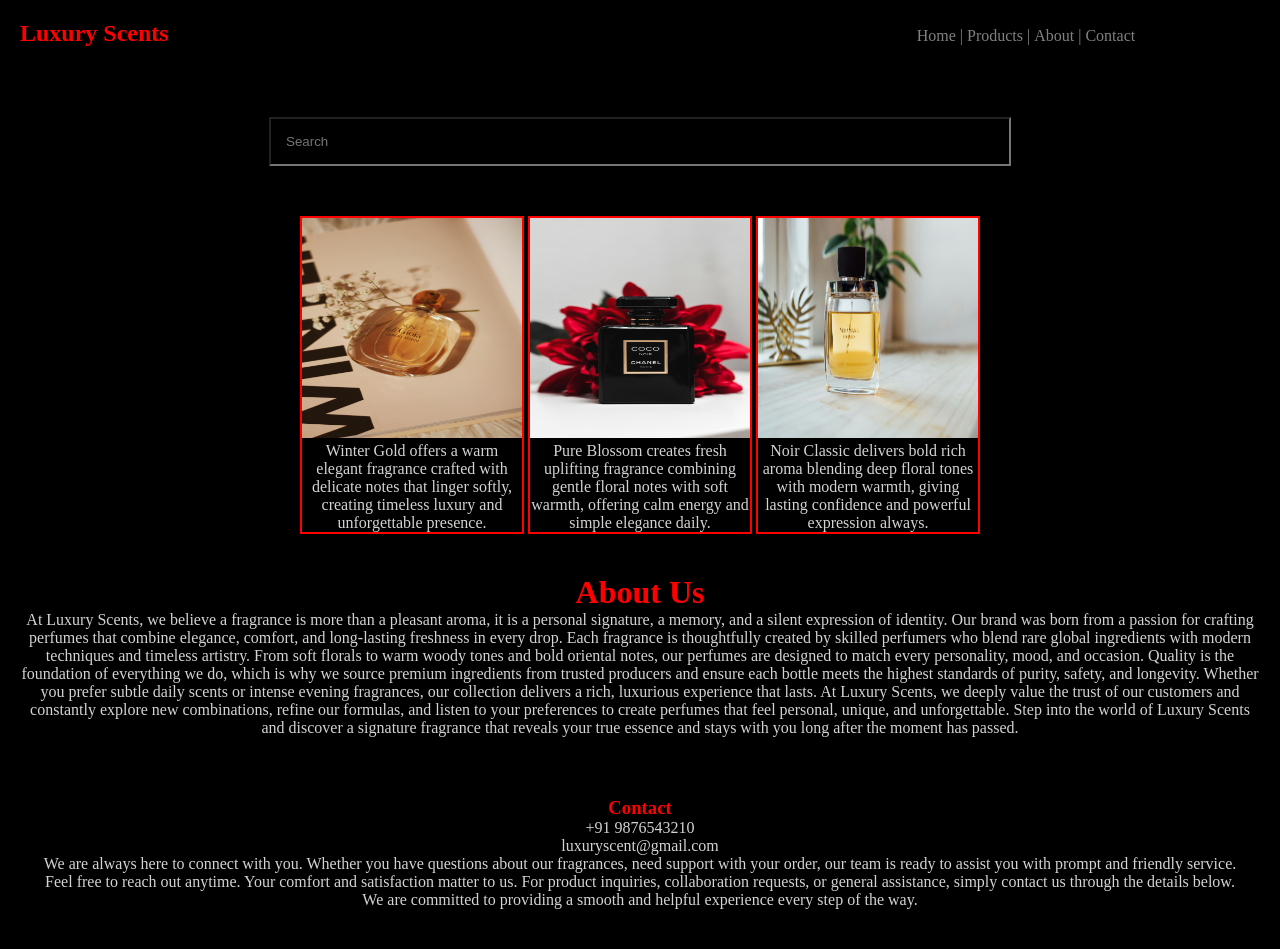
<file: index.html>
<!DOCTYPE html>
<html lang="en">

<head>
    <meta charset="UTF-8">
    <meta name="viewport" content="width=device-width, initial-scale=1.0">

    <title>Luxury Scents</title>

    <link rel="stylesheet" href="style.css">
</head>

<body>

    <!-- Header -->
    <div class="header">
        <nav>
            <h1>Luxury Scents</h1>

            <ul>
                <li>Home |</li>
                <li>Products |</li>
                <li>About |</li>
                <li>Contact</li>
            </ul>
        </nav>
    </div>


    <!-- Search Bar -->
    <div class="searchbar">
        <input type="text" placeholder="Search">
    </div>


    <!-- Products -->
    <div class="products">

        <!-- Winter Gold -->
        <a href="wintergold.html" class="product-link">
            <div class="box">
                <img src="scent.1.jpg"
                     alt="Wintergold perfume"
                     width="220"
                     height="220">

                <p>
                    Winter Gold offers a warm elegant fragrance crafted
                    with delicate notes that linger softly, creating
                    timeless luxury and unforgettable presence.
                </p>
            </div>
        </a>


        <!-- Chanel -->
        <a href="chanel.html" class="product-link">
            <div class="box">
                <img src="scent.3.jpg"
                     alt="Chanel perfume"
                     width="220"
                     height="220">

                <p>
                    Pure Blossom creates fresh uplifting fragrance
                    combining gentle floral notes with soft warmth,
                    offering calm energy and simple elegance daily.
                </p>
            </div>
        </a>


        <!-- Noir Classic -->
        <div class="box">
            <img src="scent.2.jpg"
                 alt="Noir Classic perfume"
                 width="220"
                 height="220">

            <p>
                Noir Classic delivers bold rich aroma blending deep
                floral tones with modern warmth, giving lasting
                confidence and powerful expression always.
            </p>
        </div>

    </div>


    <!-- About Us -->
    <div class="about">

       <h1 class="about-title">About Us</h1>

        <p>
            At Luxury Scents, we believe a fragrance is more than a
            pleasant aroma, it is a personal signature, a memory, and
            a silent expression of identity. Our brand was born from
            a passion for crafting perfumes that combine elegance,
            comfort, and long-lasting freshness in every drop.

            Each fragrance is thoughtfully created by skilled
            perfumers who blend rare global ingredients with modern
            techniques and timeless artistry. From soft florals to
            warm woody tones and bold oriental notes, our perfumes
            are designed to match every personality, mood, and
            occasion.

            Quality is the foundation of everything we do, which is
            why we source premium ingredients from trusted producers
            and ensure each bottle meets the highest standards of
            purity, safety, and longevity.

            Whether you prefer subtle daily scents or intense evening
            fragrances, our collection delivers a rich, luxurious
            experience that lasts.

            At Luxury Scents, we deeply value the trust of our
            customers and constantly explore new combinations,
            refine our formulas, and listen to your preferences to
            create perfumes that feel personal, unique, and
            unforgettable.

            Step into the world of Luxury Scents and discover a
            signature fragrance that reveals your true essence and
            stays with you long after the moment has passed.
        </p>

    </div>


    <!-- Contact -->
    <div class="contact">

        <h3>Contact</h3>

        <p>+91 9876543210</p>

        <p>luxuryscent@gmail.com</p>

       <p class="contact-description">
            We are always here to connect with you. Whether you have
            questions about our fragrances, need support with your
            order, our team is ready to assist you with prompt and
            friendly service.

            Feel free to reach out anytime. Your comfort and
            satisfaction matter to us. For product inquiries,
            collaboration requests, or general assistance, simply
            contact us through the details below.

            We are committed to providing a smooth and helpful
            experience every step of the way.
        </p>

    </div>

</body>

</html>
</file>
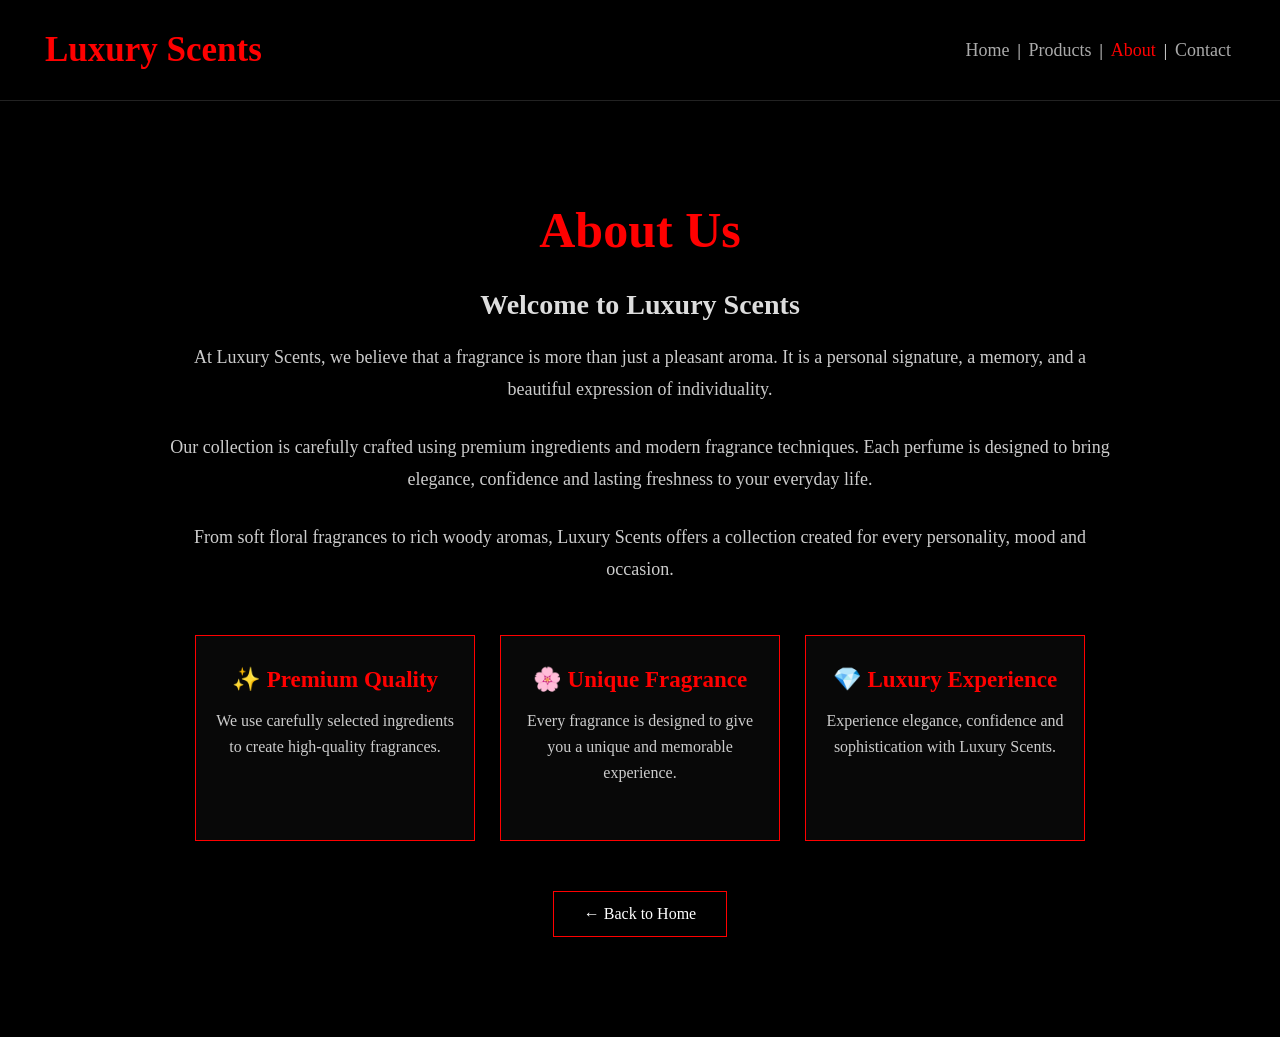
<file: about.html>
<!DOCTYPE html>
<html lang="en">
<head>
    <meta charset="UTF-8">
    <meta name="viewport" content="width=device-width, initial-scale=1.0">
    <title>About Us - Luxury Scents</title>

    <style>
        * {
            margin: 0;
            padding: 0;
            box-sizing: border-box;
        }

        body {
            background: #000;
            color: white;
            font-family: Georgia, serif;
        }

        /* Navbar */
        header {
            display: flex;
            justify-content: space-between;
            align-items: center;
            padding: 30px 45px;
            border-bottom: 1px solid #222;
        }

        .logo {
            color: red;
            font-size: 35px;
            font-weight: bold;
        }

        nav a {
            color: #aaa;
            text-decoration: none;
            font-size: 18px;
            margin: 0 4px;
        }

        nav a:hover {
            color: red;
        }

        nav .active {
            color: red;
        }

        /* About Section */
        .about {
            max-width: 1000px;
            margin: 80px auto;
            padding: 20px;
            text-align: center;
        }

        .about h1 {
            color: red;
            font-size: 50px;
            margin-bottom: 30px;
        }

        .about h2 {
            color: #ddd;
            font-size: 28px;
            margin-bottom: 20px;
        }

        .about p {
            color: #ccc;
            font-size: 18px;
            line-height: 1.8;
            margin-bottom: 25px;
        }

        /* Cards */
        .features {
            display: flex;
            justify-content: center;
            gap: 25px;
            margin-top: 50px;
            flex-wrap: wrap;
        }

        .card {
            width: 280px;
            padding: 30px 20px;
            border: 1px solid red;
            background: #080808;
            transition: 0.3s;
        }

        .card:hover {
            transform: translateY(-8px);
            box-shadow: 0 0 20px red;
        }

        .card h3 {
            color: red;
            font-size: 23px;
            margin-bottom: 15px;
        }

        .card p {
            font-size: 16px;
            line-height: 1.6;
        }

        /* Back Button */
        .back-btn {
            display: inline-block;
            margin-top: 50px;
            padding: 13px 30px;
            color: white;
            border: 1px solid red;
            text-decoration: none;
            transition: 0.3s;
        }

        .back-btn:hover {
            background: red;
            color: black;
        }

        /* Mobile */
        @media (max-width: 700px) {

            header {
                flex-direction: column;
                gap: 20px;
                padding: 25px 15px;
            }

            .logo {
                font-size: 28px;
            }

            nav a {
                font-size: 15px;
            }

            .about {
                margin: 40px auto;
            }

            .about h1 {
                font-size: 38px;
            }

            .about p {
                font-size: 16px;
            }

            .card {
                width: 90%;
            }
        }
    </style>
</head>

<body>

    <header>

        <div class="logo">
            Luxury Scents
        </div>

        <nav>
            <a href="index.html">Home</a> |
            <a href="#">Products</a> |
            <a href="about.html" class="active">About</a> |
            <a href="#">Contact</a>
        </nav>

    </header>


    <section class="about">

        <h1>About Us</h1>

        <h2>Welcome to Luxury Scents</h2>

        <p>
            At Luxury Scents, we believe that a fragrance is more than
            just a pleasant aroma. It is a personal signature, a memory,
            and a beautiful expression of individuality.
        </p>

        <p>
            Our collection is carefully crafted using premium ingredients
            and modern fragrance techniques. Each perfume is designed to
            bring elegance, confidence and lasting freshness to your
            everyday life.
        </p>

        <p>
            From soft floral fragrances to rich woody aromas, Luxury Scents
            offers a collection created for every personality, mood and
            occasion.
        </p>


        <div class="features">

            <div class="card">
                <h3>✨ Premium Quality</h3>
                <p>
                    We use carefully selected ingredients to create
                    high-quality fragrances.
                </p>
            </div>

            <div class="card">
                <h3>🌸 Unique Fragrance</h3>
                <p>
                    Every fragrance is designed to give you a unique
                    and memorable experience.
                </p>
            </div>

            <div class="card">
                <h3>💎 Luxury Experience</h3>
                <p>
                    Experience elegance, confidence and sophistication
                    with Luxury Scents.
                </p>
            </div>

        </div>


        <a href="index.html" class="back-btn">
            ← Back to Home
        </a>

    </section>

</body>
</html>
</file>
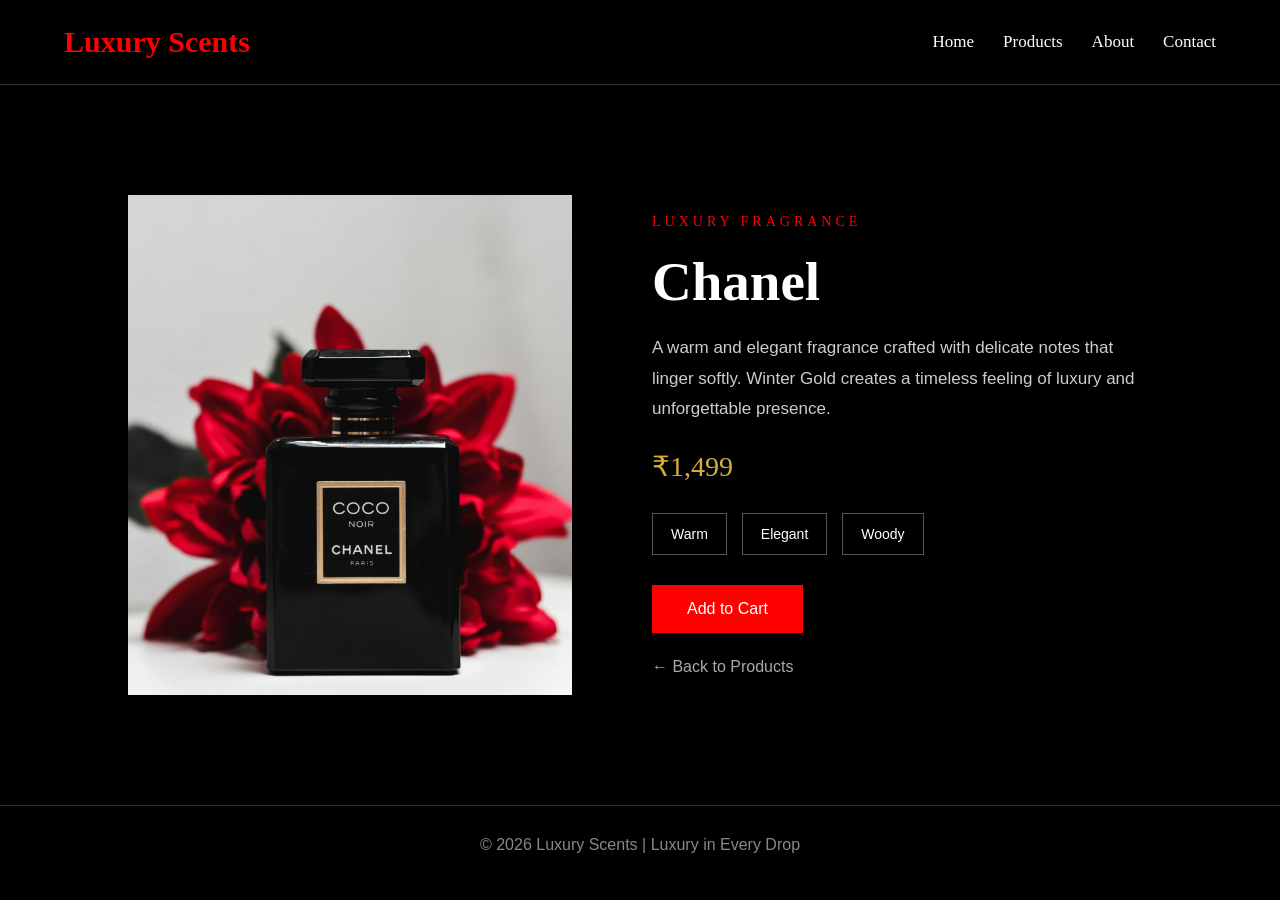
<file: chanel.html>
<!DOCTYPE html>
<html lang="en">
<head>
    <meta charset="UTF-8">
    <meta name="viewport" content="width=device-width, initial-scale=1.0">
    <title>Chanel  | Luxury Scents</title>

    <style>
        * {
            margin: 0;
            padding: 0;
            box-sizing: border-box;
        }

        body {
            font-family: Georgia, serif;
            background: #000;
            color: white;
        }

        header {
            padding: 25px 5%;
            border-bottom: 1px solid #333;
        }

        nav {
            display: flex;
            justify-content: space-between;
            align-items: center;
        }

        .logo {
            color: red;
            font-size: 30px;
            font-weight: bold;
        }

        nav a {
            color: white;
            text-decoration: none;
            margin-left: 25px;
            font-size: 17px;
        }

        nav a:hover {
            color: red;
        }

        .product-page {
            min-height: 80vh;
            display: flex;
            align-items: center;
            justify-content: center;
            gap: 80px;
            padding: 70px 10%;
        }

        .product-image {
            width: 450px;
            height: 500px;
            overflow: hidden;
        }

        .product-image img {
            width: 100%;
            height: 100%;
            object-fit: cover;
        }

        .product-info {
            max-width: 500px;
        }

        .category {
            color: red;
            letter-spacing: 4px;
            font-size: 14px;
            margin-bottom: 20px;
        }

        h1 {
            font-size: 55px;
            margin-bottom: 20px;
        }

        .price {
            color: #d4af37;
            font-size: 28px;
            margin: 25px 0;
        }

        .description {
            color: #ccc;
            font-family: Arial, sans-serif;
            line-height: 1.8;
            font-size: 17px;
        }

        .notes {
            display: flex;
            gap: 15px;
            margin: 30px 0;
        }

        .note {
            border: 1px solid #555;
            padding: 12px 18px;
            font-family: Arial, sans-serif;
            font-size: 14px;
        }

        .buy-btn {
            background: red;
            color: white;
            border: none;
            padding: 15px 35px;
            font-size: 16px;
            cursor: pointer;
        }

        .buy-btn:hover {
            background: #b00000;
        }

        .back {
            display: inline-block;
            margin-top: 25px;
            color: #aaa;
            text-decoration: none;
            font-family: Arial, sans-serif;
        }

        .back:hover {
            color: white;
        }

        footer {
            text-align: center;
            padding: 30px;
            border-top: 1px solid #333;
            color: #888;
            font-family: Arial, sans-serif;
        }

        @media (max-width: 800px) {
            .product-page {
                flex-direction: column;
                gap: 40px;
            }

            .product-image {
                width: 90%;
                height: 400px;
            }

            h1 {
                font-size: 40px;
            }

            nav a {
                display: none;
            }
        }
    </style>
</head>

<body>

    <header>
        <nav>
            <div class="logo">Luxury Scents</div>

            <div>
                <a href="index.html">Home</a>
                <a href="index.html#products">Products</a>
                <a href="#">About</a>
                <a href="#">Contact</a>
            </div>
        </nav>
    </header>


    <section class="product-page">

        <div class="product-image">
            <img src="scent.3.jpg" alt="Chanel Perfume">
        </div>


        <div class="product-info">

            <p class="category">LUXURY FRAGRANCE</p>

            <h1>Chanel </h1>

            <p class="description">
                A warm and elegant fragrance crafted with delicate
                notes that linger softly. Winter Gold creates a
                timeless feeling of luxury and unforgettable presence.
            </p>

            <p class="price">₹1,499</p>

            <div class="notes">
                <div class="note">Warm</div>
                <div class="note">Elegant</div>
                <div class="note">Woody</div>
            </div>

            <button class="buy-btn">
                Add to Cart
            </button>

            <br>

            <a href="index.html" class="back">
                ← Back to Products
            </a>

        </div>

    </section>


    <footer>
        © 2026 Luxury Scents | Luxury in Every Drop
    </footer>

</body>
</html>
</file>
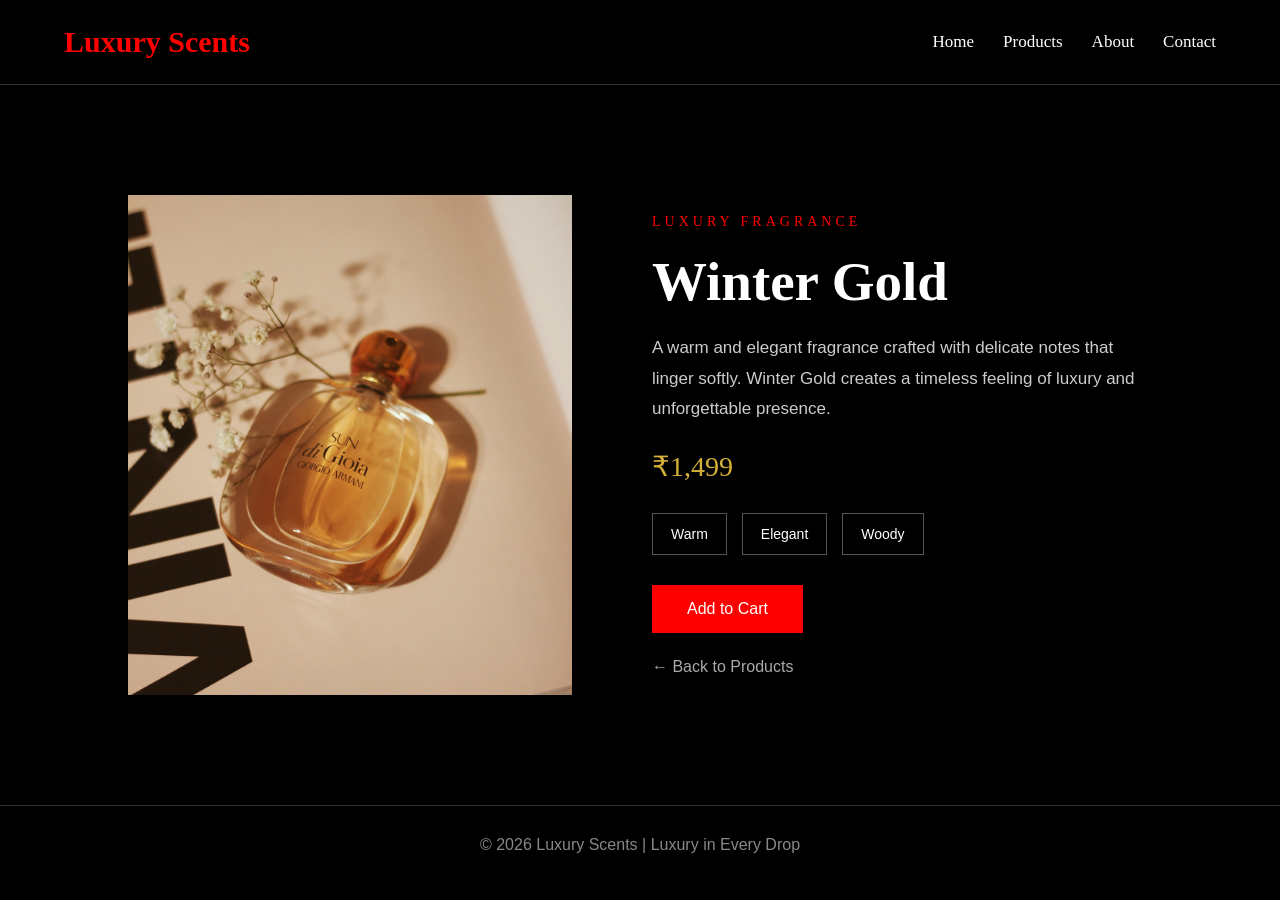
<file: wintergold.html>
<!DOCTYPE html>
<html lang="en">
<head>
    <meta charset="UTF-8">
    <meta name="viewport" content="width=device-width, initial-scale=1.0">
    <title>Winter Gold | Luxury Scents</title>

    <style>
        * {
            margin: 0;
            padding: 0;
            box-sizing: border-box;
        }

        body {
            font-family: Georgia, serif;
            background: #000;
            color: white;
        }

        header {
            padding: 25px 5%;
            border-bottom: 1px solid #333;
        }

        nav {
            display: flex;
            justify-content: space-between;
            align-items: center;
        }

        .logo {
            color: red;
            font-size: 30px;
            font-weight: bold;
        }

        nav a {
            color: white;
            text-decoration: none;
            margin-left: 25px;
            font-size: 17px;
        }

        nav a:hover {
            color: red;
        }

        .product-page {
            min-height: 80vh;
            display: flex;
            align-items: center;
            justify-content: center;
            gap: 80px;
            padding: 70px 10%;
        }

        .product-image {
            width: 450px;
            height: 500px;
            overflow: hidden;
        }

        .product-image img {
            width: 100%;
            height: 100%;
            object-fit: cover;
        }

        .product-info {
            max-width: 500px;
        }

        .category {
            color: red;
            letter-spacing: 4px;
            font-size: 14px;
            margin-bottom: 20px;
        }

        h1 {
            font-size: 55px;
            margin-bottom: 20px;
        }

        .price {
            color: #d4af37;
            font-size: 28px;
            margin: 25px 0;
        }

        .description {
            color: #ccc;
            font-family: Arial, sans-serif;
            line-height: 1.8;
            font-size: 17px;
        }

        .notes {
            display: flex;
            gap: 15px;
            margin: 30px 0;
        }

        .note {
            border: 1px solid #555;
            padding: 12px 18px;
            font-family: Arial, sans-serif;
            font-size: 14px;
        }

        .buy-btn {
            background: red;
            color: white;
            border: none;
            padding: 15px 35px;
            font-size: 16px;
            cursor: pointer;
        }

        .buy-btn:hover {
            background: #b00000;
        }

        .back {
            display: inline-block;
            margin-top: 25px;
            color: #aaa;
            text-decoration: none;
            font-family: Arial, sans-serif;
        }

        .back:hover {
            color: white;
        }

        footer {
            text-align: center;
            padding: 30px;
            border-top: 1px solid #333;
            color: #888;
            font-family: Arial, sans-serif;
        }

        @media (max-width: 800px) {
            .product-page {
                flex-direction: column;
                gap: 40px;
            }

            .product-image {
                width: 90%;
                height: 400px;
            }

            h1 {
                font-size: 40px;
            }

            nav a {
                display: none;
            }
        }
    </style>
</head>

<body>

    <header>
        <nav>
            <div class="logo">Luxury Scents</div>

            <div>
                <a href="index.html">Home</a>
                <a href="index.html#products">Products</a>
                <a href="#">About</a>
                <a href="#">Contact</a>
            </div>
        </nav>
    </header>


    <section class="product-page">

        <div class="product-image">
            <img src="scent.1.jpg" alt="Winter Gold Perfume">
        </div>


        <div class="product-info">

            <p class="category">LUXURY FRAGRANCE</p>

            <h1>Winter Gold</h1>

            <p class="description">
                A warm and elegant fragrance crafted with delicate
                notes that linger softly. Winter Gold creates a
                timeless feeling of luxury and unforgettable presence.
            </p>

            <p class="price">₹1,499</p>

            <div class="notes">
                <div class="note">Warm</div>
                <div class="note">Elegant</div>
                <div class="note">Woody</div>
            </div>

            <button class="buy-btn">
                Add to Cart
            </button>

            <br>

            <a href="index.html" class="back">
                ← Back to Products
            </a>

        </div>

    </section>


    <footer>
        © 2026 Luxury Scents | Luxury in Every Drop
    </footer>

</body>
</html>
</file>
<file: style.css>
*{
    margin: 0%;
    padding: 0%;
    background-color:black;
}


nav{
    
    background-color: black;
    color: red;
    padding: 20px;
    cursor: context-menu;

}

h1,ul,li{
    display: inline;
}

ul{
    margin-left:60%;
}

li{
    color: gray;
    cursor: pointer;
}

li:hover{
    color:red;
}

input{
    width:60%;
    padding:15px;
    color:white;
}

.searchbar{
    margin: 50px;
    text-align: center;
    border-radius: 2px;
}

.box{
    border-color:red;
    border-width:2px;
    border-style: solid;
    display: inline-block;
    width: 220px;
}

p{
    color:lightgray;
}

.products{
    text-align: center;
}

.about{
    color:red;
    text-align: center;
    margin-top: 20px;
    padding:20px;
}

h3{
    color:red;
}

.contact{
    text-align: center;
    padding: 40px;
}

.product-link {
    text-decoration: none;
    color: inherit;
}

.product-link .box {
    cursor: pointer;
}

.product-link .box:hover {
    transform: scale(1.03);
    transition: 0.3s;
}
</file>
